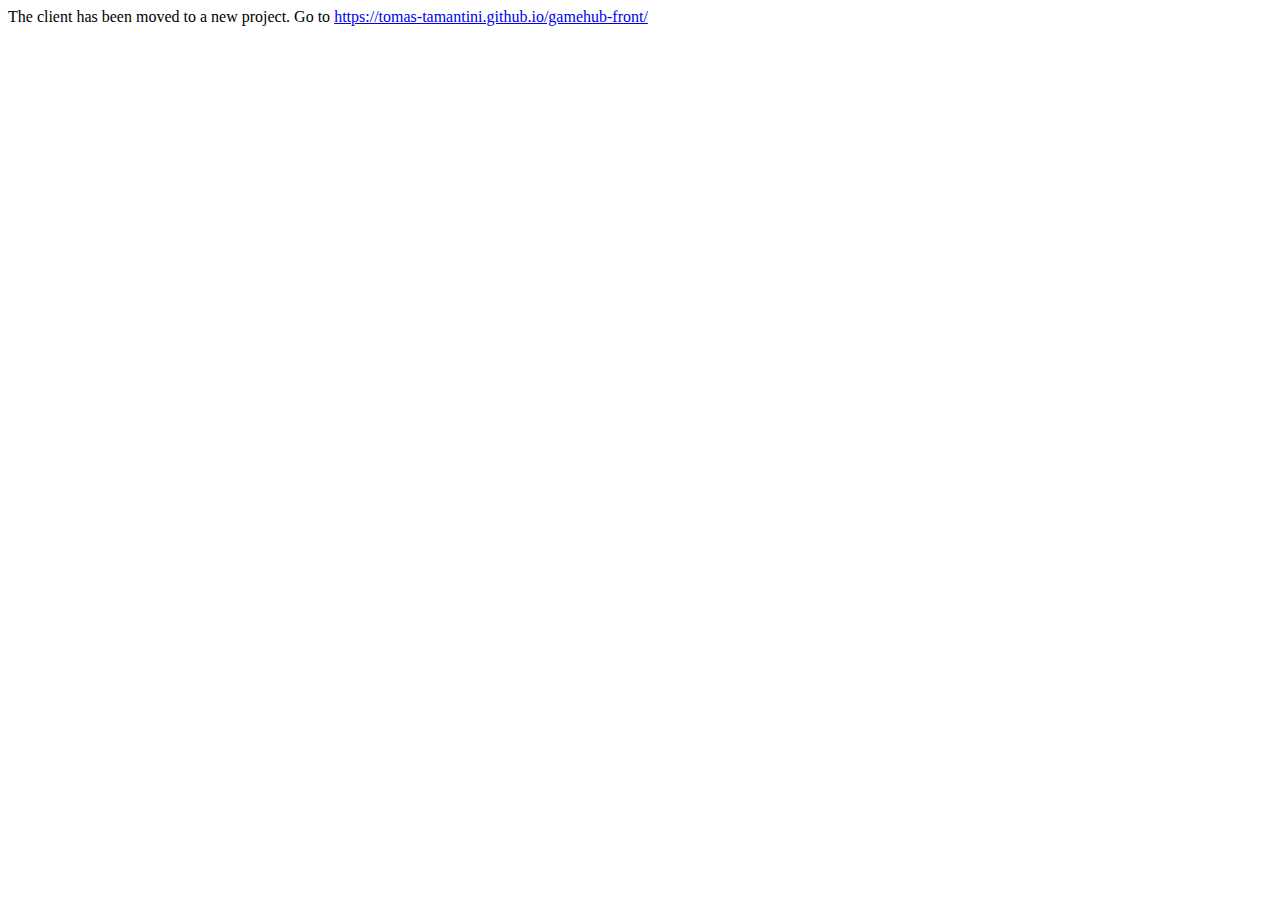
<file: clients/chinese_poker/index.html>
<!DOCTYPE html>
<html lang="en">

<head>
    <meta charset="UTF-8">
    <meta name="viewport" content="width=device-width, initial-scale=1.0">
    <title>China</title>
</head>

<body>
    The client has been moved to a new project. Go to <a href="https://tomas-tamantini.github.io/gamehub-front/">
        https://tomas-tamantini.github.io/gamehub-front/</a>
</body>

</html>
</file>
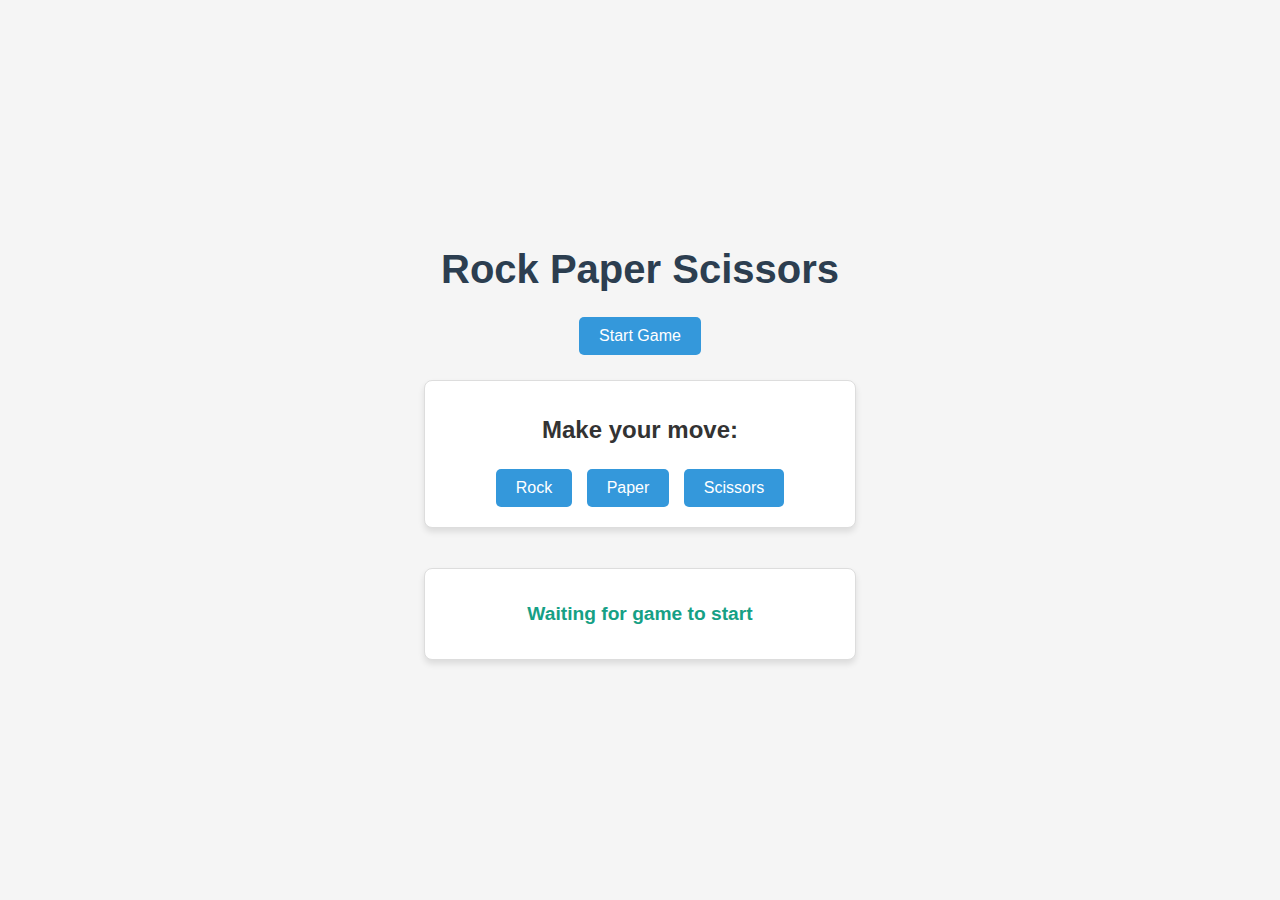
<file: clients/rock_paper_scissors/index.html>
<!DOCTYPE html>
<html lang="en">

<head>
    <meta charset="UTF-8">
    <meta name="viewport" content="width=device-width, initial-scale=1.0">
    <title>Rock Paper Scissors</title>
    <link rel="stylesheet" href="styles.css">
</head>

<body>
    <h1>Rock Paper Scissors</h1>
    <button id="start-game">Start Game</button>
    <div id="move-input-section">
        <h2>Make your move:</h2>
        <button id="rock">Rock</button>
        <button id="paper">Paper</button>
        <button id="scissors">Scissors</button>
    </div>
    <div id="status-area">
        <p id="status">Waiting for game to start</p>
    </div>
    <script type="module" src="app.js"></script>
</body>

</html>
</file>
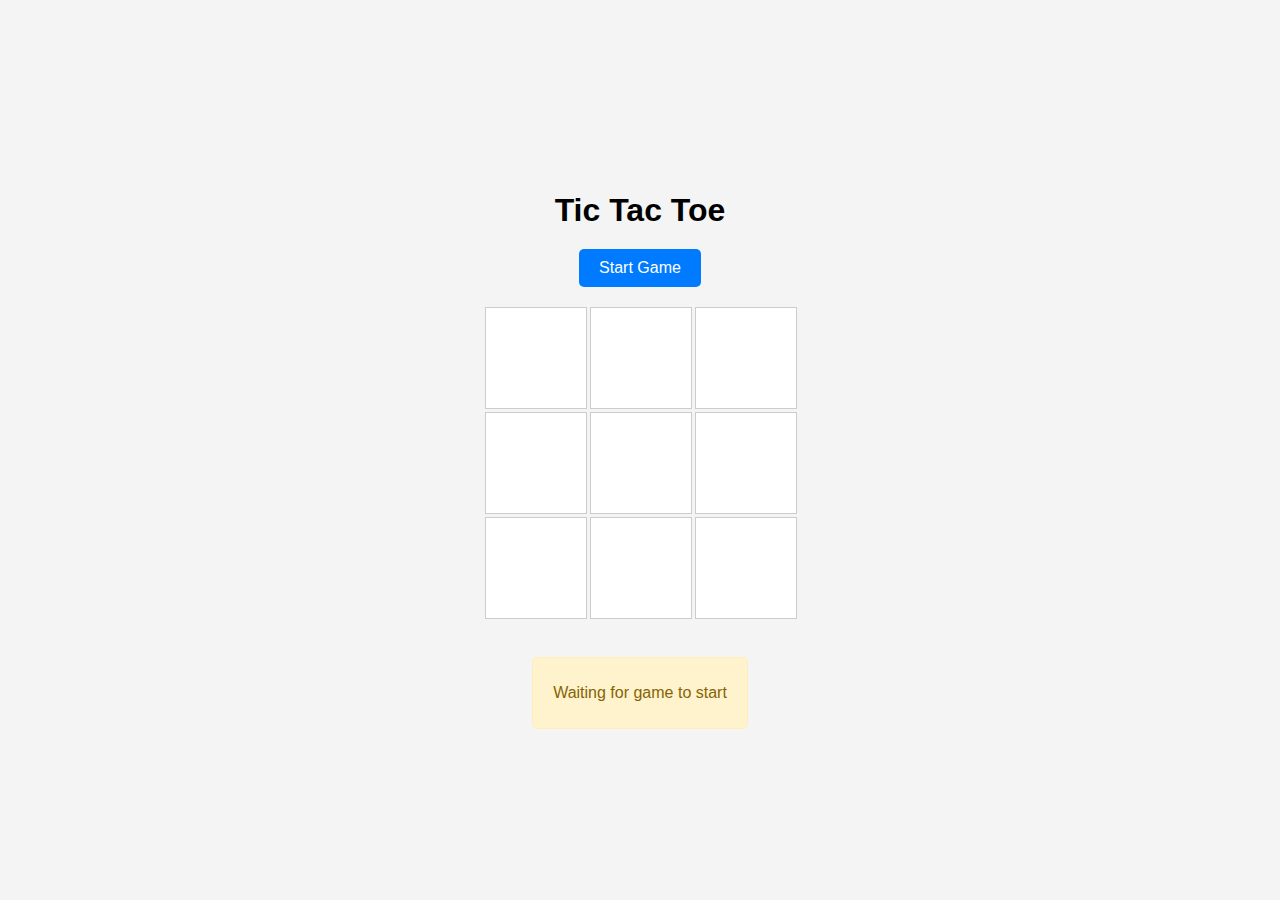
<file: clients/tic_tac_toe/index.html>
<!DOCTYPE html>
<html lang="en">

<head>
    <meta charset="UTF-8">
    <meta name="viewport" content="width=device-width, initial-scale=1.0">
    <title>Tic Tack Toe</title>
    <link rel="stylesheet" href="styles.css">
</head>

<body>
    <h1>Tic Tac Toe</h1>
    <div class="game-container">
        <button id="start-game">Start Game</button>
        <div class="grid">
            <div class="grid-cell" data-cell="0"></div>
            <div class="grid-cell" data-cell="1"></div>
            <div class="grid-cell" data-cell="2"></div>
            <div class="grid-cell" data-cell="3"></div>
            <div class="grid-cell" data-cell="4"></div>
            <div class="grid-cell" data-cell="5"></div>
            <div class="grid-cell" data-cell="6"></div>
            <div class="grid-cell" data-cell="7"></div>
            <div class="grid-cell" data-cell="8"></div>
        </div>
        <div id="status-area">
            <p id="status">Waiting for game to start</p>
        </div>
    </div>
    <script type="module" src="app.js"></script>
</body>

</html>
</file>
<file: clients/rock_paper_scissors/styles.css>
/* General styles */
body {
    font-family: 'Arial', sans-serif;
    margin: 0;
    padding: 0;
    background-color: #f5f5f5;
    color: #333;
    display: flex;
    flex-direction: column;
    align-items: center;
    justify-content: center;
    min-height: 100vh;
}

/* Heading */
h1 {
    font-size: 2.5rem;
    color: #2c3e50;
    margin-bottom: 20px;
}

/* Input sections */
#move-input-section,
#status-area {
    margin: 20px 0;
    padding: 15px;
    border: 1px solid #ddd;
    border-radius: 8px;
    background-color: #fff;
    box-shadow: 0 4px 6px rgba(0, 0, 0, 0.1);
    width: 90%;
    max-width: 400px;
    text-align: center;
}

label {
    display: block;
    margin-bottom: 10px;
    font-size: 1.2rem;
    font-weight: bold;
}

input[type="text"] {
    width: 80%;
    padding: 10px;
    font-size: 1rem;
    margin-bottom: 15px;
    border: 1px solid #ccc;
    border-radius: 5px;
}

/* Buttons */
button {
    background-color: #3498db;
    color: white;
    border: none;
    padding: 10px 20px;
    margin: 5px;
    font-size: 1rem;
    border-radius: 5px;
    cursor: pointer;
    transition: background-color 0.3s;
}

button:hover {
    background-color: #2980b9;
}

button:active {
    transform: scale(0.98);
}

/* Game Status */
#status-area h2 {
    margin-bottom: 10px;
}

#status {
    font-size: 1.2rem;
    color: #16a085;
    font-weight: bold;
}
</file>
<file: clients/tic_tac_toe/styles.css>
body {
    font-family: Arial, sans-serif;
    margin: 0;
    padding: 0;
    display: flex;
    flex-direction: column;
    align-items: center;
    justify-content: center;
    height: 100vh;
    background-color: #f4f4f4;
}

h1 {
    margin-bottom: 20px;
}

.game-container {
    display: flex;
    flex-direction: column;
    align-items: center;
    gap: 20px;
}



#start-game {
    padding: 10px 20px;
    font-size: 16px;
    background-color: #007bff;
    color: white;
    border: none;
    border-radius: 5px;
    cursor: pointer;
    transition: background-color 0.3s;
}

#start-game:hover {
    background-color: #0056b3;
}

.grid {
    display: grid;
    grid-template-columns: repeat(3, 100px);
    grid-template-rows: repeat(3, 100px);
    gap: 5px;
}

.grid-cell {
    width: 100px;
    height: 100px;
    display: flex;
    align-items: center;
    justify-content: center;
    background-color: white;
    border: 1px solid #ccc;
    font-size: 24px;
    font-weight: bold;
    cursor: pointer;
    transition: background-color 0.3s;
}

.grid-cell:hover {
    background-color: #e8f0fe;
}

#status-area {
    margin-top: 20px;
    padding: 10px 20px;
    background-color: #fff3cd;
    color: #856404;
    border: 1px solid #ffeeba;
    border-radius: 5px;
    font-size: 16px;
    text-align: center;
}
</file>
